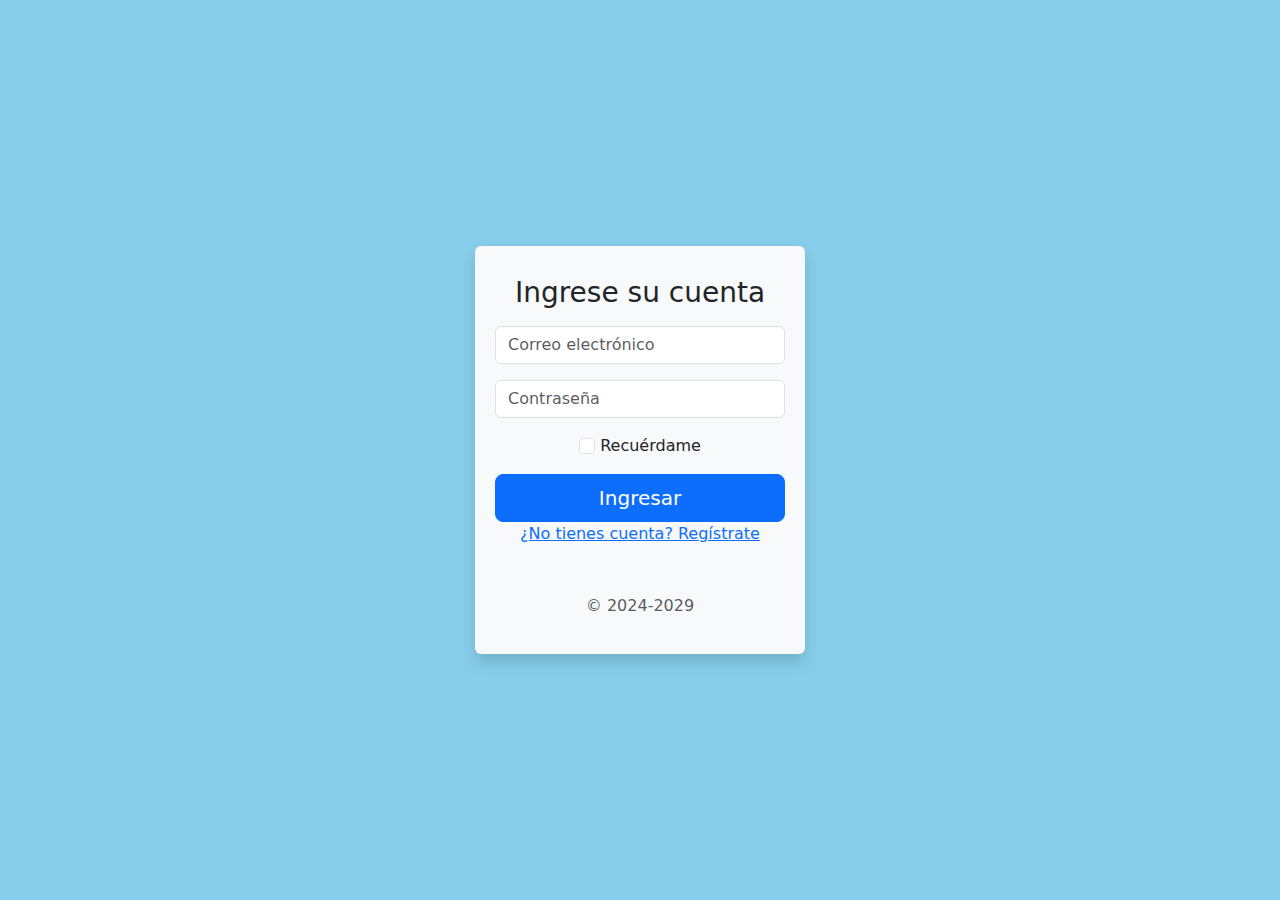
<file: Login.html>
<!DOCTYPE html>
<html lang="en">
<head>
    <meta charset="UTF-8">
    <meta name="viewport" content="width=device-width, initial-scale=1.0">
    <title>Mi primer login</title>
    <link href="https://cdn.jsdelivr.net/npm/bootstrap@5.3.3/dist/css/bootstrap.min.css" rel="stylesheet" integrity="sha384-QWTKZyjpPEjISv5WaRU9OFeRpok6YctnYmDr5pNlyT2bRjXh0JMhjY6hW+ALEwIH" crossorigin="anonymous">
    <style>
        body, html {
          height: 100%;
          background-color: skyblue;
        }
        .form-container {
          display: flex;
          align-items: center;
          justify-content: center;
          height: 100%;
        }
        .form-signin {
          width: 100%;
          max-width: 330px;
          margin: auto;
          padding: 20px;
          padding-top: 30px;         
        }
    </style> 
</head>
<body class="form-container">
  <main class="form-signin text-center shadow bg-body-tertiary rounded">
    <form>
        <h1 class="h3 mb-3 fw-normal">Ingrese su cuenta</h1>
        <div class="mb-3">
          <input type="email" class="form-control" id="email" placeholder="Correo electrónico">
        </div>
        <div class="mb-3">
          <input type="password" class="form-control" id="password" placeholder="Contraseña">
        </div>
        <div class="checkbox mb-3">
          <input type="checkbox" class="form-check-input" id="checkbox">
          <label class="form-check-label" for="checkbox">Recuérdame</label>
        </div>
        <button class="w-100 btn btn-lg btn-primary" type="button" onclick="validarUsuario()">Ingresar</button>
        <a href="/Registro.html" class="register-link">¿No tienes cuenta? Regístrate</a>
        <p class="mt-5 mb-3 text-muted">© 2024-2029</p>
      </form>
  </main>
    <script>
      function validarUsuario(){
        let usuario=document.getElementById('email').value;
        let pass=document.getElementById('password').value;
        if(true) {
          alert("usuario y contraseña correctos")
          window.location.href="CatalogoProducto.html"
        }
      }
    </script>
</body>
</html>
</file>
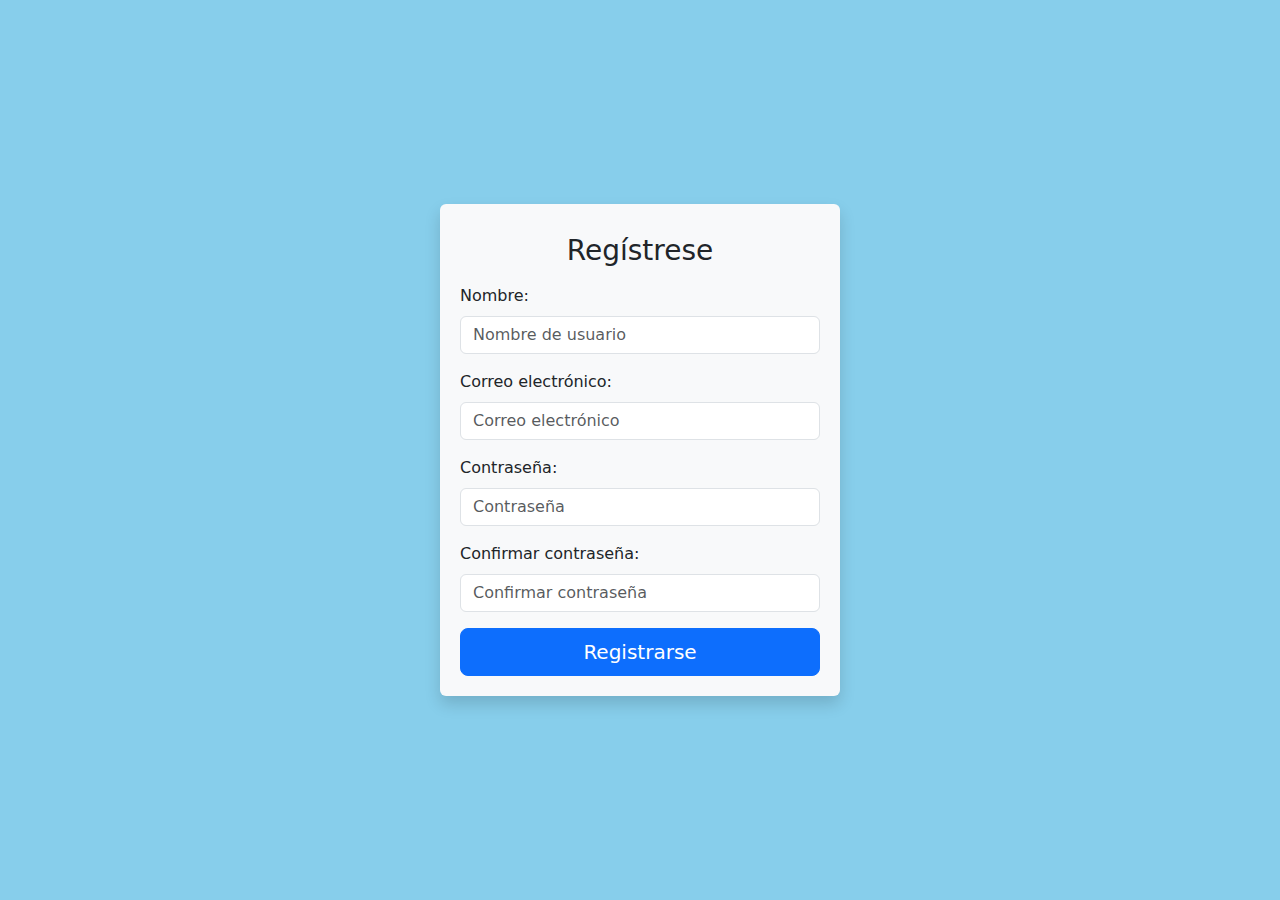
<file: Registro.html>
<!DOCTYPE html>
<html lang="en">
<head>
    <meta charset="UTF-8">
    <meta name="viewport" content="width=device-width, initial-scale=1.0">
    <title>Registro</title>
    <link href="https://cdn.jsdelivr.net/npm/bootstrap@5.3.3/dist/css/bootstrap.min.css" rel="stylesheet" integrity="sha384-QWTKZyjpPEjISv5WaRU9OFeRpok6YctnYmDr5pNlyT2bRjXh0JMhjY6hW+ALEwIH" crossorigin="anonymous">
    <style>
        body, html {
            height: 100%;
            background-color: skyblue;
        }
        .form-container {
            display: flex;
            align-items: center;
            justify-content: center;
            height: 100%;
        }
        .form-register {
            width: 100%;
            max-width: 400px;
            margin: auto;
            padding: 20px;
            padding-top: 30px;
        }
        .error {
            color: red;
            font-size: 0.875em;
            display: none;
        }
    </style>
<body class="form-container">
    <main class="form-register text-center shadow bg-body-tertiary rounded">
        <form id="registerForm">
            <h1 class="h3 mb-3 fw-normal">Regístrese</h1>
            <div class="form-group mb-3 text-start">
                <label for="username" class="form-label">Nombre:</label>
                <input type="text" class="form-control" id="username" placeholder="Nombre de usuario">
                <span class="error" id="nameError"></span>
            </div>
            <div class="form-group mb-3 text-start">
                <label for="email" class="form-label">Correo electrónico:</label>
                <input type="email" class="form-control" id="email" placeholder="Correo electrónico">
                <span class="error" id="emailError"></span>
            </div>
            <div class="form-group mb-3 text-start">
                <label for="password" class="form-label">Contraseña:</label>
                <input type="password" class="form-control" id="password" placeholder="Contraseña">
                <span class="error" id="passwordError"></span>
            </div>
            <div class="form-group mb-3 text-start">
                <label for="confirmPassword" class="form-label">Confirmar contraseña:</label>
                <input type="password" class="form-control" id="confirmPassword" placeholder="Confirmar contraseña">
                <span class="error" id="confirmPasswordError"></span>
            </div>
            <button class="w-100 btn btn-lg btn-primary" type="submit">Registrarse</button>
        </form>
    </main>
</body>
<script src="https://code.jquery.com/jquery-3.6.0.min.js"></script>
<script>
    $(document).ready(function() {
        $('#registerForm').submit(function(event) {
            event.preventDefault();

            var nombreUsuario = $('#username').val();
            var email = $('#email').val();
            var password = $('#password').val();
            var confirmPassword = $('#confirmPassword').val();
            var emailRegex = /^[a-zA-Z0-9._%+-]+@(hotmail|gmail)\.com$/;
            var valid = true;

            // Reset error messages
            $('.error').hide();

            if (nombreUsuario === "") {
                $('#nameError').text("El nombre de usuario es obligatorio.").show();
                valid = false;
            }

            if (email === "") {
                $('#emailError').text("El correo electrónico es obligatorio.").show();
                valid = false;
            } else if (!emailRegex.test(email)) {
                $('#emailError').text("El correo electrónico debe ser @hotmail.com o @gmail.com.").show();
                valid = false;
            }

            if (password === "") {
                $('#passwordError').text("La contraseña es obligatoria.").show();
                valid = false;
            }

            if (confirmPassword === "") {
                $('#confirmPasswordError').text("Debe confirmar la contraseña.").show();
                valid = false;
            } else if (password !== confirmPassword) {
                $('#confirmPasswordError').text("Las contraseñas no coinciden.").show();
                valid = false;
            }

            if (valid) {
                alert("Registro exitoso!");
                window.location.href="CatalogoProducto.html"
            }
        });
    });
</script>
</html>
</file>
